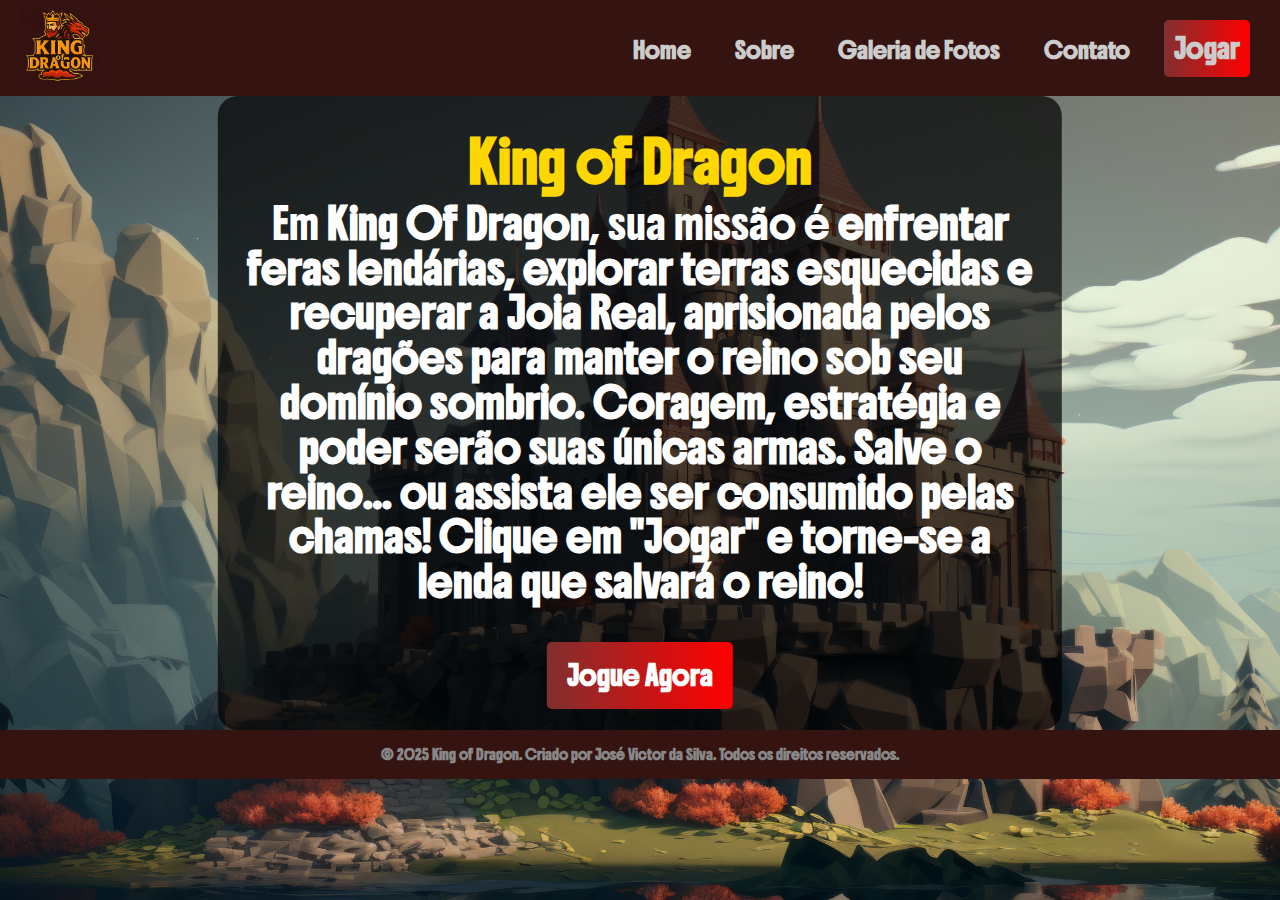
<file: index.html>
<!DOCTYPE html>
<html lang="pt-br">

<head>
    <meta charset="UTF-8">
    <meta name="viewport" content="width=device-width, initial-scale=1.0">
    <title>King of Dragon</title>

    <link href="imagens/logo-alto.png" rel="shortcut icon">

    <link rel="preconnect" href="https://fonts.googleapis.com">
    <link rel="preconnect" href="https://fonts.gstatic.com" crossorigin>
    <link
        href="https://fonts.googleapis.com/css2?family=Boldonse&family=Roboto:ital,wght@0,100..900;1,100..900&display=swap"
        rel="stylesheet">
    <link rel="stylesheet" href="css/all.min.css">
    <link rel="stylesheet" href="css/aos.css">
    <link rel="stylesheet" href="css/stylesite.css">



</head>

<body>
    <header class="header">
        <div class="header-mobile">
            <a href="index.html" title="Home" class="header-logo">
                <img src="imagens/Logo.jpeg" alt="King of Dragon">
            </a>
            <div class="header-menu">
                <i id="header-teste" class="fa-solid fa-bars"></i>
            </div>

            <nav class="header-nav">
                <ul>
                    <li>
                        <a href="index.html" title="Home">Home</a>

                    </li>
                    <li>
                        <a href="sobre.html" title="Sobre">Sobre</a>

                    </li>
                    <li>
                        <a href="galeria.html" title="Galeria de Fotos">Galeria de Fotos</a>

                    </li>
                    <li>
                        <a href="contato.html" title="Contato">Contato</a>

                    </li>
                    <li>
                        <a href="jogar.html" title="Jogar" class="btn">Jogar</a>

                    </li>
                </ul>
            </nav>
        </div>
        <div class="header-desktop">
            <a href="index.html" title="Home" class="header-logo">
                <img src="imagens/Logo.jpeg" alt="King of Dragon">
            </a>

            <nav class="header-nav">
                <ul>
                    <li>
                        <a href="index.html" title="Home">Home</a>

                    </li>
                    <li>
                        <a href="sobre.html" title="Sobre">Sobre</a>

                    </li>
                    <li>
                        <a href="galeria.html" title="Galeria de Fotos">Galeria de Fotos</a>

                    </li>
                    <li>
                        <a href="contato.html" title="Contato">Contato</a>

                    </li>
                    <li>
                        <a href="jogar.html" title="Jogar" class="btn">Jogar</a>

                    </li>
                </ul>
            </nav>
        </div>
    </header>

    <main>
        <section class="banner">

            <div class="intro-overlay">
                <h1 class="intro-title">King of Dragon</h1>
                <p class="intro-text">
                    Em <strong>King Of Dragon</strong>, sua missão é <strong>enfrentar feras lendárias, explorar terras
                        esquecidas e recuperar a Joia Real, aprisionada pelos dragões para
                        manter o reino sob seu domínio sombrio. Coragem, estratégia e poder serão suas únicas armas.
                        Salve o reino… ou assista ele ser consumido pelas chamas!
                        <strong>Clique em "Jogar" e torne-se a lenda que salvará o reino!</strong>
                </p>
                <p>
                    <a href="jogar.html" title="Jogue Agora" class="btn">
                        Jogue Agora
                    </a>
                </p>
            </div>
        </section>

    </main>
    <footer>

        &copy; 2025 King of Dragon. Criado por José Victor da Silva. Todos os direitos reservados.

    </footer>
    <script src="js/jquery-1.11.3.min.js"></script>
    <script src="js/aos.js"></script>
    <script>
        // INICIO NAVBAR
        const navbarIcon = document.getElementById("header-teste");
        const headerNav = document.querySelector(".header-nav");


        navbarIcon.addEventListener("click", function () {
            setTimeout(function () {
                headerNav.classList.toggle("active");
            }, 500)
        })

        window.addEventListener("resize", function () {
            if (window.innerWidth <= 480) {
                headerNav.classList.remove("active");
            }
        });
        // FIM NAVBAR
    </script>
    <script src="https://unpkg.com/aos@2.3.4/dist/aos.js"></script>

</body>


</html>
</file>
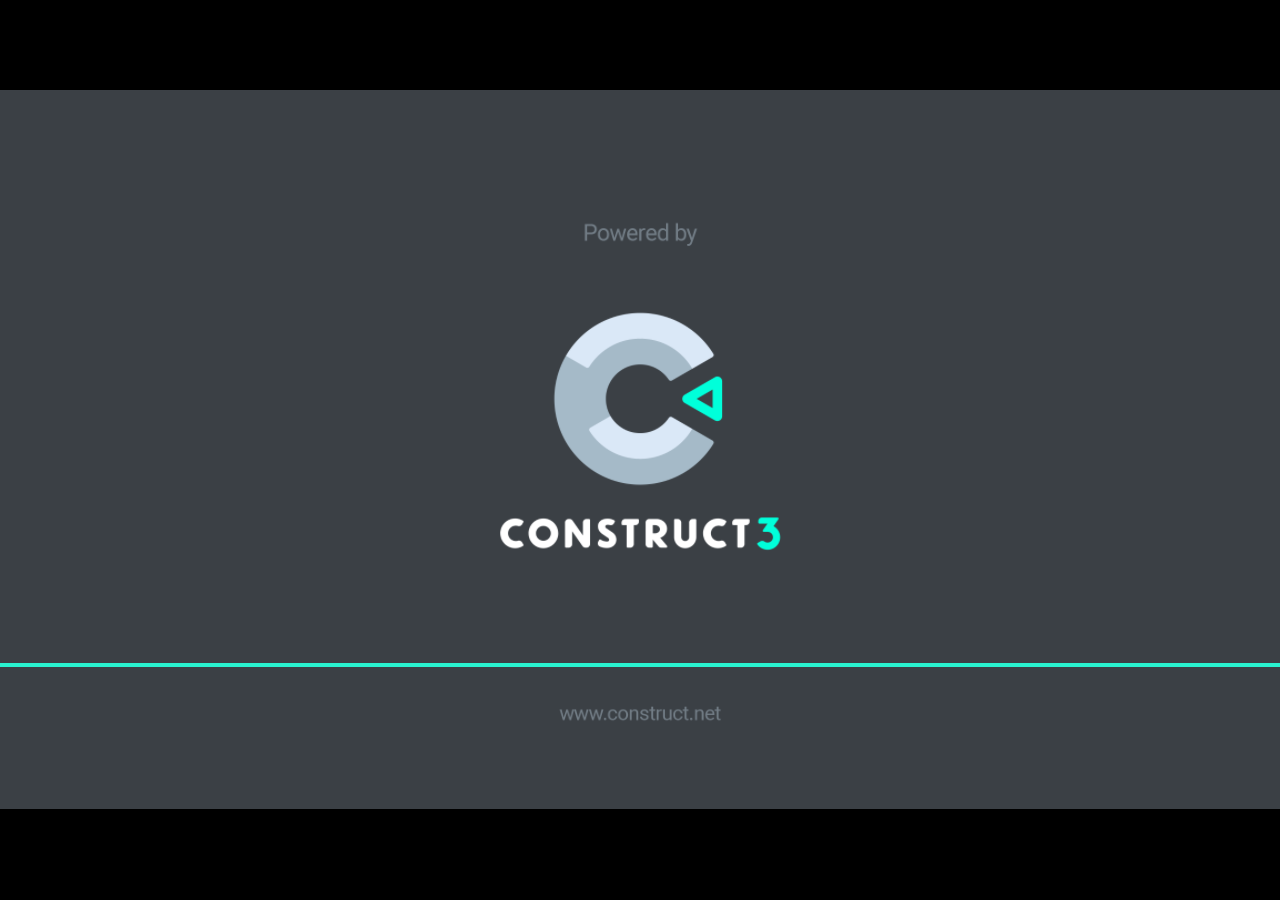
<file: KingofDragon/index.html>
<!DOCTYPE html>
<html>
<head>
    <meta charset="UTF-8">
	<title>KingofDragon</title>
	<meta name="viewport" content="width=device-width, initial-scale=1.0, maximum-scale=1.0, minimum-scale=1.0, user-scalable=no">
	
	<!-- Made with Construct, the game and app creator :: https://www.construct.net -->
	<meta name="generator" content="Scirra Construct">



	<link rel="manifest" href="appmanifest.json">
	<link rel="apple-touch-icon" sizes="128x128" href="icons/icon-128.png">
	<link rel="apple-touch-icon" sizes="256x256" href="icons/icon-256.png">
	<link rel="apple-touch-icon" sizes="512x512" href="icons/icon-512.png">
	<link rel="icon" type="image/png" href="icons/icon-512.png">

	<link rel="stylesheet" href="style.css">



</head> 
 
<body>

	

<script>
if (location.protocol.substr(0, 4) === "file")
{
	alert("Web exports won't work until you upload them. (When running on the file: protocol, browsers block many features from working for security reasons.)");
}
</script>
	
	<noscript>
		<div id="notSupportedWrap">
			<h2 id="notSupportedTitle">This content requires JavaScript</h2>
			<p class="notSupportedMessage">JavaScript appears to be disabled. Please enable it to view this content.</p>
		</div>
	</noscript>
	<script src="scripts/modernjscheck.js"></script>
	<script src="scripts/supportcheck.js"></script>
	<script src="scripts/offlineclient.js" type="module"></script>
	<script src="scripts/main.js" type="module"></script>
	<script src="scripts/register-sw.js" type="module"></script>

</body> 
</html>
</file>
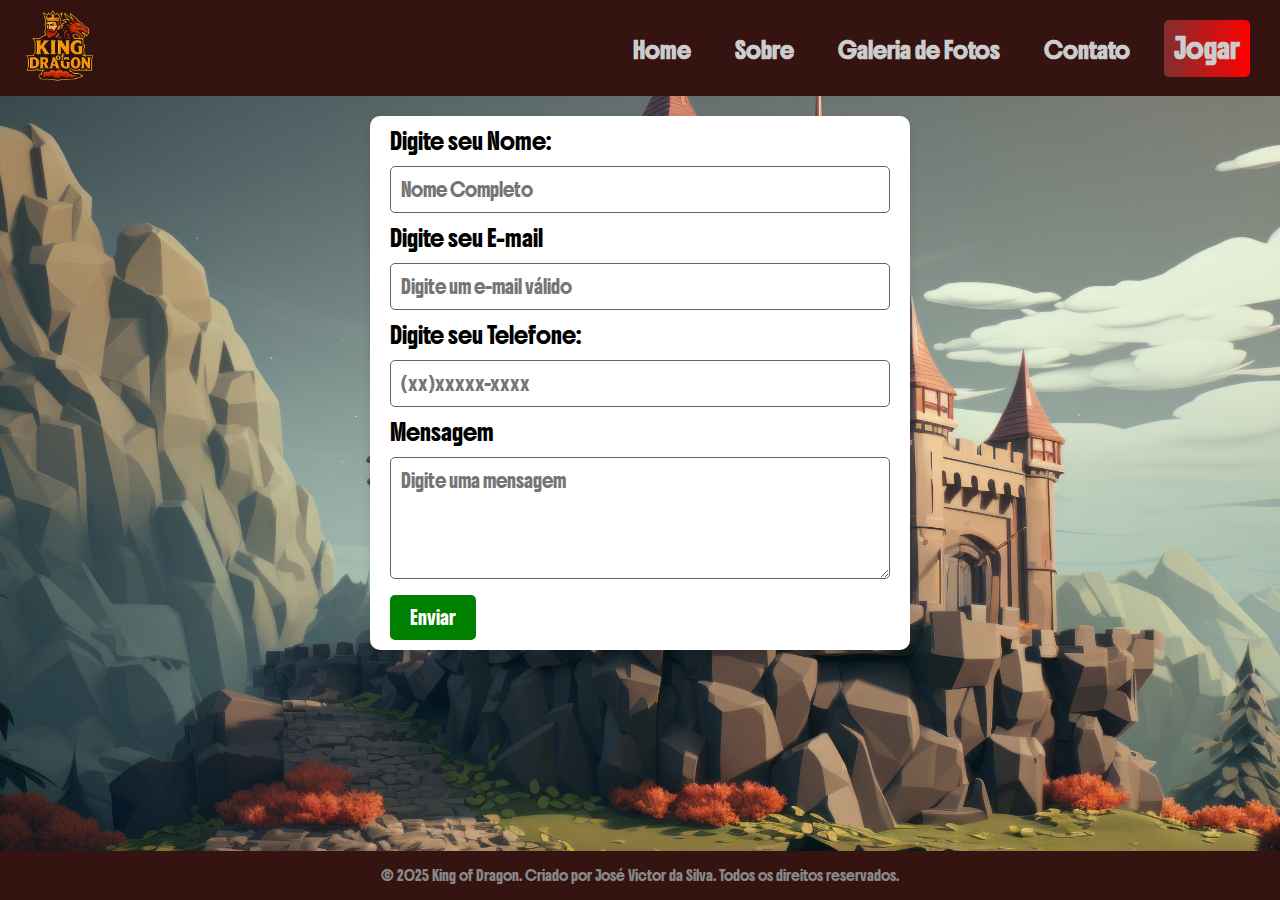
<file: contato.html>
<!DOCTYPE html>
<html lang="pt-br">

<head>
    <meta charset="UTF-8">
    <meta name="viewport" content="width=device-width, initial-scale=1.0">
    <title>King of Dragon</title>

    <link href="imagens/logo-alto.png" rel="shortcut icon">

    <link rel="preconnect" href="https://fonts.googleapis.com">
    <link rel="preconnect" href="https://fonts.gstatic.com" crossorigin>
    <link
        href="https://fonts.googleapis.com/css2?family=Boldonse&family=Roboto:ital,wght@0,100..900;1,100..900&display=swap"
        rel="stylesheet">
    <link rel="stylesheet" href="css/all.min.css">
    <link rel="stylesheet" href="css/aos.css">
    <link rel="stylesheet" href="css/stylesite.css">



</head>

<body>
    <header class="header">
        <div class="header-mobile">
            <a href="index.html" title="Home" class="header-logo">
                <img src="imagens/Logo.jpeg" alt="King of Dragon">
            </a>
            <div class="header-menu">
                <i id="header-teste" class="fa-solid fa-bars"></i>
            </div>

            <nav class="header-nav">
                <ul>
                    <li>
                        <a href="index.html" title="Home">Home</a>

                    </li>
                    <li>
                        <a href="sobre.html" title="Sobre">Sobre</a>

                    </li>
                    <li>
                        <a href="galeria.html" title="Galeria de Fotos">Galeria de Fotos</a>

                    </li>
                    <li>
                        <a href="contato.html" title="Contato">Contato</a>

                    </li>
                    <li>
                        <a href="jogar.html" title="Jogar" class="btn">Jogar</a>

                    </li>
                </ul>
            </nav>
        </div>
        <div class="header-desktop">
            <a href="index.html" title="Home" class="header-logo">
                <img src="imagens/Logo.jpeg" alt="King of Dragon">
            </a>

            <nav class="header-nav">
                <ul>
                    <li>
                        <a href="index.html" title="Home">Home</a>

                    </li>
                    <li>
                        <a href="sobre.html" title="Sobre">Sobre</a>

                    </li>
                    <li>
                        <a href="galeria.html" title="Galeria de Fotos">Galeria de Fotos</a>

                    </li>
                    <li>
                        <a href="contato.html" title="Contato">Contato</a>

                    </li>
                    <li>
                        <a href="jogar.html" title="Jogar" class="btn">Jogar</a>

                    </li>
                </ul>
            </nav>
        </div>
    </header>

    <body>
        <div class="form-container">

            <form name="form-cadastro" method="post" action="http://www.professorburnes.com.br/teste-form.php">
                <label for="nome">Digite seu Nome: </label>
                <input type="text" name="nome" id="nome" size="50" maxlength="40" placeholder="Nome Completo"
                    autocomplete="off" required class="Formularios">

                <label for="email">Digite seu E-mail</label>
                <input type="email" name="email" id="email" maxlength="50" placeholder="Digite um e-mail válido"
                    autocomplete="off" required class="Formularios" inputmode="email">

                <label for="telefone">Digite seu Telefone:</label>
                <input type="text" id="telefone" required autocomplete="off" placeholder="(xx)xxxxx-xxxx"
                    class="Formularios">

                <label for="mensagem">Mensagem</label>
                <textarea id="mensagem" name="mensagem" rows="4" required placeholder="Digite uma mensagem"
                    class="Formularios"></textarea>
                <br>
                <button type="submit" id="botao" class="btn-submit">
                    Enviar
                </button>
            </form>
        </div>

    </body>
    <script>
        document.getElementById('botao').onclick = function () {
            // Obtém os valores dos campos
            var nome = document.getElementById('nome').value;
            var email = document.getElementById('email').value;
            var telefone = document.getElementById('telefone').value;
            var mensagem = document.getElementById('mensagem').value;

            // Verifica se todos os campos estão vazios
            if (nome == "" && email == "" && telefone == "" && mensagem == "") {
                alert("Por favor, preencha todos os campos");
            } else {
                if (nome == "") {
                    alert("Informe o nome");
                }

                if (email == "") {
                    alert("Informe o email");
                } else {
                    // Validação de formato de e-mail
                    var emailValido = /^[^\s@]+@[^\s@]+\.[^\s@]+$/;
                    if (!emailValido.test(email)) {
                        alert("Informe um e-mail válido");
                        return; // Interrompe a execução se o e-mail for inválido
                    }
                }

                if (telefone == "") {
                    alert("Informe o telefone");
                }

                if (mensagem == "") {
                    alert("Informe uma mensagem");
                }
            }

            // Verifica se todos os campos estão preenchidos corretamente
            if (
                nome !== "" &&
                email !== "" &&
                /^[^\s@]+@[^\s@]+\.[^\s@]+$/.test(email) &&
                telefone !== "" &&
                mensagem !== ""
            ) {
                alert("Contato enviado com sucesso!");
            }
        }

    </script>

    <footer>
        &copy; 2025 King of Dragon. Criado por José Victor da Silva. Todos os direitos reservados.
    </footer>
    <script src="js/jquery-1.11.3.min.js"></script>
    <script src="js/aos.js"></script>
    <script>
        // INICIO NAVBAR
        const navbarIcon = document.getElementById("header-teste");
        const headerNav = document.querySelector(".header-nav");


        navbarIcon.addEventListener("click", function () {
            setTimeout(function () {
                headerNav.classList.toggle("active");
            }, 500)
        })

        window.addEventListener("resize", function () {
            if (window.innerWidth <= 480) {
                headerNav.classList.remove("active");
            }
        });
        // FIM NAVBAR
    </script>
    <script src="https://unpkg.com/aos@2.3.4/dist/aos.js"></script>
</body>


</html>
</file>
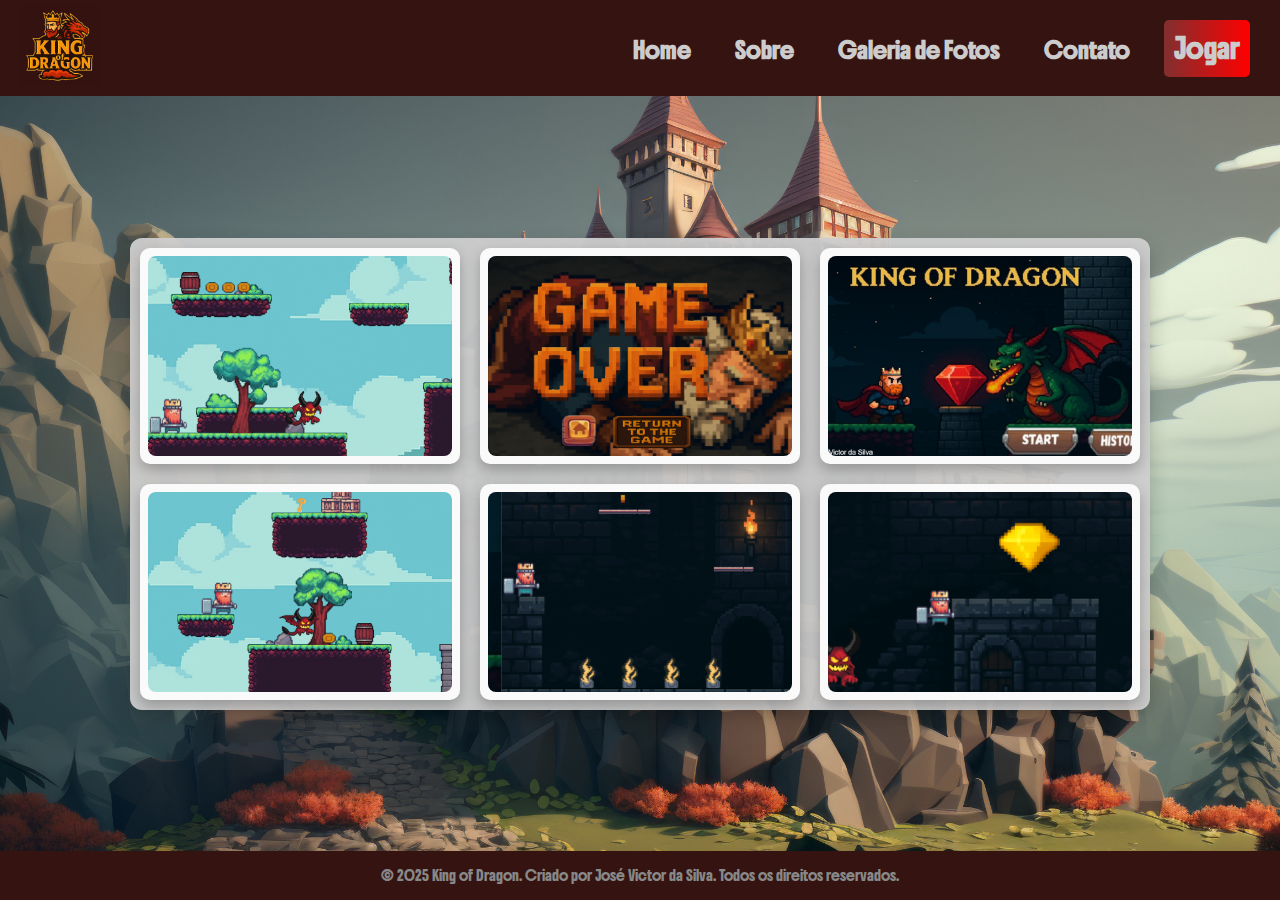
<file: galeria.html>
<!DOCTYPE html>
<html lang="pt-br">

<head>
    <meta charset="UTF-8">
    <meta name="viewport" content="width=device-width, initial-scale=1.0">
    <title>King of Dragon</title>

    <link href="imagens/logo-alto.png" rel="shortcut icon">

    <link rel="preconnect" href="https://fonts.googleapis.com">
    <link rel="preconnect" href="https://fonts.gstatic.com" crossorigin>
    <link
        href="https://fonts.googleapis.com/css2?family=Boldonse&family=Roboto:ital,wght@0,100..900;1,100..900&display=swap"
        rel="stylesheet">
    <link rel="stylesheet" href="css/all.min.css">
    <link rel="stylesheet" href="css/aos.css">
    <link rel="stylesheet" href="css/stylesite.css">


</head>

<body>
    <header class="header">
        <div class="header-mobile">
            <a href="index.html" title="Home" class="header-logo">
                <img src="imagens/Logo.jpeg" alt="King of Dragon">
            </a>
            <div class="header-menu">
                <i id="header-teste" class="fa-solid fa-bars"></i>
            </div>

            <nav class="header-nav">
                <ul>
                    <li>
                        <a href="index.html" title="Home">Home</a>

                    </li>
                    <li>
                        <a href="sobre.html" title="Sobre">Sobre</a>

                    </li>
                    <li>
                        <a href="galeria.html" title="Galeria de Fotos">Galeria de Fotos</a>

                    </li>
                    <li>
                        <a href="contato.html" title="Contato">Contato</a>

                    </li>
                    <li>
                        <a href="jogar.html" title="Jogar" class="btn">Jogar</a>

                    </li>
                </ul>
            </nav>
        </div>
        <div class="header-desktop">
            <a href="index.html" title="Home" class="header-logo">
                <img src="imagens/Logo.jpeg" alt="King of Dragon">
            </a>

            <nav class="header-nav">
                <ul>
                    <li>
                        <a href="index.html" title="Home">Home</a>

                    </li>
                    <li>
                        <a href="sobre.html" title="Sobre">Sobre</a>

                    </li>
                    <li>
                        <a href="galeria.html" title="Galeria de Fotos">Galeria de Fotos</a>

                    </li>
                    <li>
                        <a href="contato.html" title="Contato">Contato</a>

                    </li>
                    <li>
                        <a href="jogar.html" title="Jogar" class="btn">Jogar</a>

                    </li>
                </ul>
            </nav>
        </div>
    </header>


    <div class="container">

        <div class="galeria">
            <div class="foto"><img src="imagens/img1.png" alt="Foto 1"></div>
            <div class="foto"><img src="imagens/img2.png" alt="Foto 2"></div>
            <div class="foto"><img src="imagens/img3.png" alt="Foto 3"></div>
            <div class="foto"><img src="imagens/img4.png" alt="Foto 4"></div>
            <div class="foto"><img src="imagens/img5.png" alt="Foto 5"></div>
            <div class="foto"><img src="imagens/img6.png" alt="Foto 6"></div>
        </div>
    </div>

    <footer>
        &copy; 2025 King of Dragon. Criado por José Victor da Silva. Todos os direitos reservados.
    </footer>
    <script src="js/jquery-1.11.3.min.js"></script>
    <script src="js/aos.js"></script>
    <script>
        // INICIO NAVBAR
        const navbarIcon = document.getElementById("header-teste");
        const headerNav = document.querySelector(".header-nav");


        navbarIcon.addEventListener("click", function () {
            setTimeout(function () {
                headerNav.classList.toggle("active");
            }, 500)
        })

        window.addEventListener("resize", function () {
            if (window.innerWidth <= 480) {
                headerNav.classList.remove("active");
            }
        });
        // FIM NAVBAR
    </script>
    <script src="https://unpkg.com/aos@2.3.4/dist/aos.js"></script>
</body>


</html>
</file>
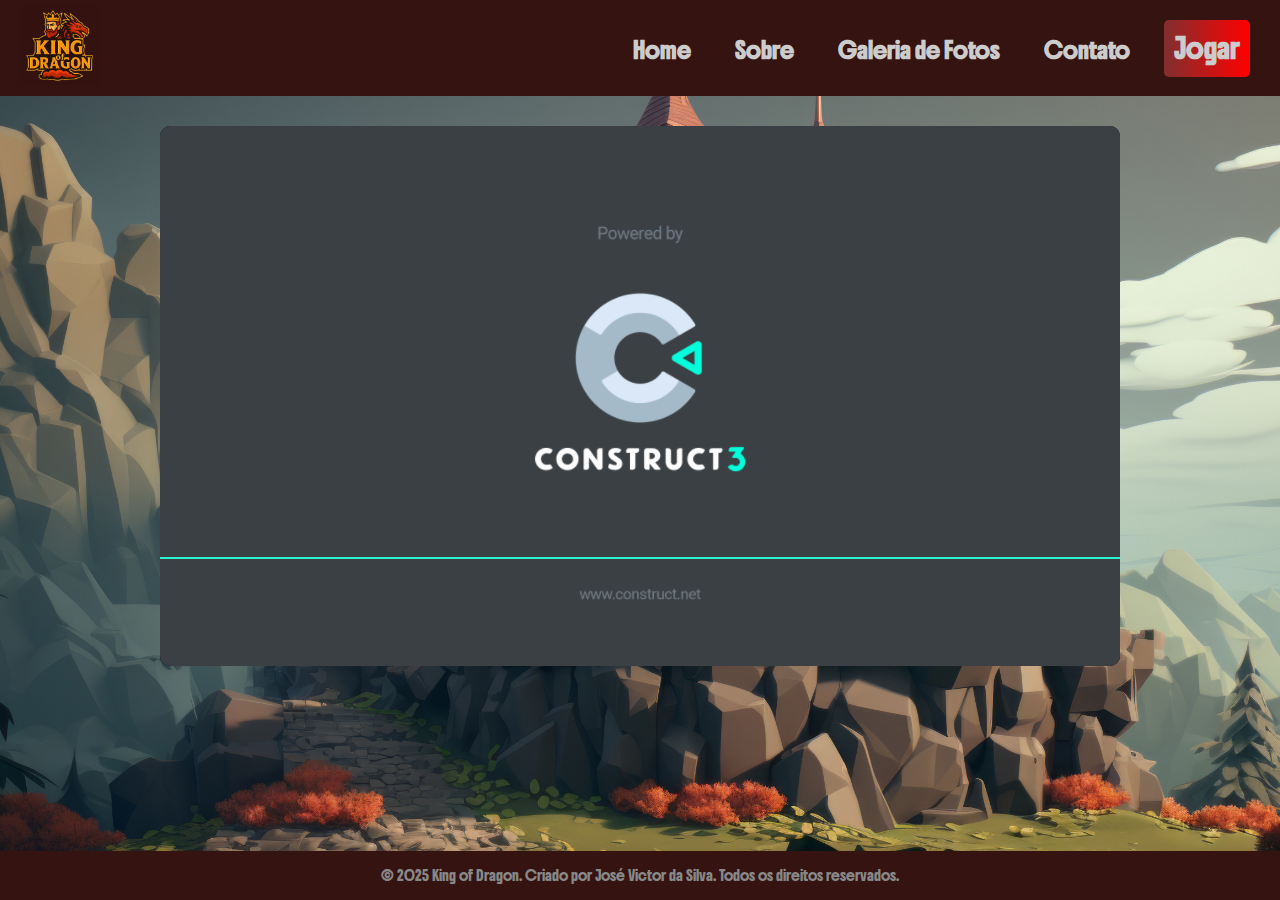
<file: jogar.html>
<!DOCTYPE html>
<html lang="pt-br">

<head>
    <meta charset="UTF-8">
    <meta name="viewport" content="width=device-width, initial-scale=1.0">
    <title>King of Dragon</title>

    <link href="imagens/logo-alto.png" rel="shortcut icon">

    <link rel="preconnect" href="https://fonts.googleapis.com">
    <link rel="preconnect" href="https://fonts.gstatic.com" crossorigin>
    <link
        href="https://fonts.googleapis.com/css2?family=Boldonse&family=Roboto:ital,wght@0,100..900;1,100..900&display=swap"
        rel="stylesheet">
    <link rel="stylesheet" href="css/all.min.css">
    <link rel="stylesheet" href="css/aos.css">
    <link rel="stylesheet" href="css/stylesite.css">



</head>





<body>
    <header class="header">
        <div class="header-mobile">
            <a href="index.html" title="Home" class="header-logo">
                <img src="imagens/Logo.jpeg" alt="King of Dragon">
            </a>
            <div class="header-menu">
                <i id="header-teste" class="fa-solid fa-bars"></i>
            </div>

            <nav class="header-nav">
                <ul>
                    <li>
                        <a href="index.html" title="Home">Home</a>

                    </li>
                    <li>
                        <a href="sobre.html" title="Sobre">Sobre</a>

                    </li>
                    <li>
                        <a href="galeria.html" title="Galeria de Fotos">Galeria de Fotos</a>

                    </li>
                    <li>
                        <a href="contato.html" title="Contato">Contato</a>

                    </li>
                    <li>
                        <a href="jogar.html" title="Jogar" class="btn">Jogar</a>

                    </li>
                </ul>
            </nav>
        </div>
        <div class="header-desktop">
            <a href="index.html" title="Home" class="header-logo">
                <img src="imagens/Logo.jpeg" alt="King of Dragon">
            </a>

            <nav class="header-nav">
                <ul>
                    <li>
                        <a href="index.html" title="Home">Home</a>

                    </li>
                    <li>
                        <a href="sobre.html" title="Sobre">Sobre</a>

                    </li>
                    <li>
                        <a href="galeria.html" title="Galeria de Fotos">Galeria de Fotos</a>

                    </li>
                    <li>
                        <a href="contato.html" title="Contato">Contato</a>

                    </li>
                    <li>
                        <a href="jogar.html" title="Jogar" class="btn">Jogar</a>

                    </li>
                </ul>
            </nav>
        </div>
    </header>
    <main class="jogo">

        <div class="mobile-warning">
            ⚠️ Este jogo só pode ser jogado em computadores.
            Acesse pelo PC para jogar!
        </div>


        <div class="jogo-container">
            <iframe src="KingofDragon/index.html" width="960" height="540" style="border: none;"></iframe>
        </div>
    </main>



    <footer>
        &copy; 2025 King of Dragon. Criado por José Victor da Silva. Todos os direitos reservados.
    </footer>
    <script src="js/jquery-1.11.3.min.js"></script>
    <script src="js/aos.js"></script>
    <script>
        // INICIO NAVBAR
        const navbarIcon = document.getElementById("header-teste");
        const headerNav = document.querySelector(".header-nav");


        navbarIcon.addEventListener("click", function () {
            setTimeout(function () {
                headerNav.classList.toggle("active");
            }, 500)
        })

        window.addEventListener("resize", function () {
            if (window.innerWidth <= 480) {
                headerNav.classList.remove("active");
            }
        });
        // FIM NAVBAR
    </script>
    <script src="https://unpkg.com/aos@2.3.4/dist/aos.js"></script>

</body>


</html>
</file>
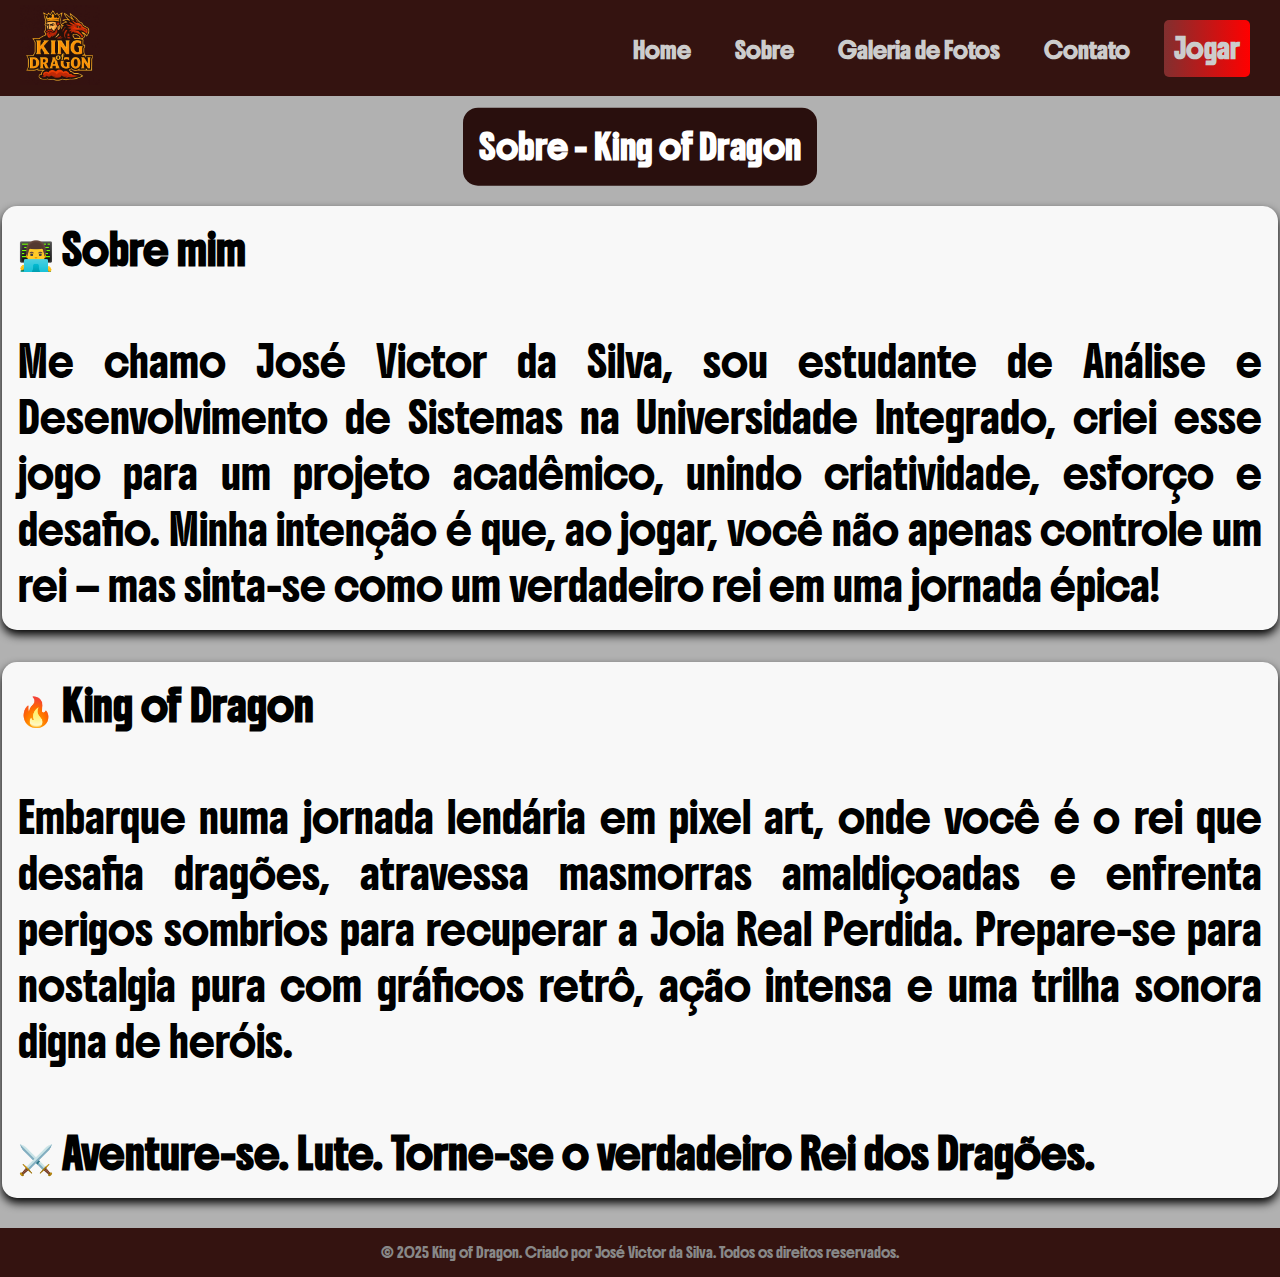
<file: sobre.html>
<!DOCTYPE html>
<html lang="pt-br">

<head>
    <meta charset="UTF-8">
    <meta name="viewport" content="width=device-width, initial-scale=1.0">
    <title>King of Dragon</title>

    <link href="imagens/logo-alto.png" rel="shortcut icon">

    <link rel="preconnect" href="https://fonts.googleapis.com">
    <link rel="preconnect" href="https://fonts.gstatic.com" crossorigin>
    <link
        href="https://fonts.googleapis.com/css2?family=Boldonse&family=Roboto:ital,wght@0,100..900;1,100..900&display=swap"
        rel="stylesheet">
    <link rel="stylesheet" href="css/all.min.css">
    <link rel="stylesheet" href="css/aos.css">
    <link rel="stylesheet" href="css/stylesite.css">


</head>

<body>
    <header class="header">
        <div class="header-mobile">
            <a href="index.html" title="Home" class="header-logo">
                <img src="imagens/Logo.jpeg" alt="King of Dragon">
            </a>
            <div class="header-menu">
                <i id="header-teste" class="fa-solid fa-bars"></i>
            </div>

            <nav class="header-nav">
                <ul>
                    <li>
                        <a href="index.html" title="Home">Home</a>

                    </li>
                    <li>
                        <a href="sobre.html" title="Sobre">Sobre</a>

                    </li>
                    <li>
                        <a href="galeria.html" title="Galeria de Fotos">Galeria de Fotos</a>

                    </li>
                    <li>
                        <a href="contato.html" title="Contato">Contato</a>

                    </li>
                    <li>
                        <a href="jogar.html" title="Jogar" class="btn">Jogar</a>

                    </li>
                </ul>
            </nav>
        </div>
        <div class="header-desktop">
            <a href="index.html" title="Home" class="header-logo">
                <img src="imagens/Logo.jpeg" alt="King of Dragon">
            </a>

            <nav class="header-nav">
                <ul>
                    <li>
                        <a href="index.html" title="Home">Home</a>

                    </li>
                    <li>
                        <a href="sobre.html" title="Sobre">Sobre</a>

                    </li>
                    <li>
                        <a href="galeria.html" title="Galeria de Fotos">Galeria de Fotos</a>

                    </li>
                    <li>
                        <a href="contato.html" title="Contato">Contato</a>

                    </li>
                    <li>
                        <a href="jogar.html" title="Jogar" class="btn">Jogar</a>

                    </li>
                </ul>
            </nav>
        </div>
    </header>

    <main>

        <section class="sobre">
            <div class="container">
                <h2> Sobre - King of Dragon </h2>
                <p>
                    <strong>👨‍💻 Sobre mim </strong> <br><br>
                    Me chamo José Victor da Silva, sou estudante de Análise e Desenvolvimento de Sistemas na
                    Universidade Integrado, criei esse jogo para um projeto acadêmico, unindo criatividade, esforço e
                    desafio. Minha intenção é que, ao jogar, você não apenas controle um rei — mas sinta-se como um
                    verdadeiro rei em uma jornada épica!
                </p>
                <p>
                    <strong>🔥 King of Dragon </strong> <br><br>
                    Embarque numa jornada lendária em pixel art, onde você é o rei que desafia dragões, atravessa
                    masmorras amaldiçoadas e enfrenta perigos sombrios para recuperar a Joia Real Perdida.
                    Prepare-se para nostalgia pura com gráficos retrô, ação intensa e uma trilha sonora digna de heróis.
                    <br><br>
                    <strong>⚔️ Aventure-se. Lute. Torne-se o verdadeiro Rei dos Dragões.</strong>
                </p>

            </div>

        </section>

    </main>
    <footer>
        &copy; 2025 King of Dragon. Criado por José Victor da Silva. Todos os direitos reservados.
    </footer>
    <script src="js/jquery-1.11.3.min.js"></script>
    <script src="js/aos.js"></script>
    <script>
        // INICIO NAVBAR
        const navbarIcon = document.getElementById("header-teste");
        const headerNav = document.querySelector(".header-nav");


        navbarIcon.addEventListener("click", function () {
            setTimeout(function () {
                headerNav.classList.toggle("active");
            }, 500)
        })

        window.addEventListener("resize", function () {
            if (window.innerWidth <= 480) {
                headerNav.classList.remove("active");
            }
        });
        // FIM NAVBAR
    </script>
</body>


</html>
</file>
<file: css/stylesite.css>
* {
    margin: 0;
    padding: 0;
    font-family: Boldonse;
}


/*----------Header-------------------*/

.header-mobile .header-nav {
    display: none;
}

.header-mobile .header-nav.active {
    display: block;
}

header {
    .header-mobile {
        display: flex;
        justify-content: space-between;
        align-items: center;
        background-color: #341310;
        padding: 5px 20px;


        .header-nav {
            width: 95%;
            background-color: #341310;
            text-align: center;
            font-family: Boldonse;
            text-transform: uppercase;
            border-top: 1px solid white;
            position: absolute;
            top: 80px;
            right: 5px;
            z-index: 5;

            ul {
                list-style: none;
                margin: 0;
                padding: 0;

                li {
                    padding: 10px;

                    a {
                        color: #ccc;
                        text-decoration: none;
                        font-weight: bold;
                    }
                }
            }

        }
    }
}

.header-desktop {
    display: none;
}


.header-logo {
    img {
        width: 70px;
    }
}

.header-menu {
    i {
        border: 1px solid white;
        border-radius: 5px;
        color: white;
        cursor: pointer;
        padding: 10px;
    }

}




main {


    .intro-overlay {
        position: relative;
        left: 50%;
        transform: translate(-50%, 5%);
        background: rgba(0, 0, 0, 0.7);
        padding: 1.7rem;
        border-radius: 20px;
        color: white;
        width: 80%;
        height: 55%;
        font-size: 1.2rem;
        text-align: center;
        margin-bottom: 100px;

    }

    .intro-title {
        font-size: 1.8rem;
        color: gold;
        margin-bottom: 0.1rem;
    }

    .intro-text {
        font-size: 1rem;
        line-height: 2;
        margin-bottom: 20px;
    }



}


.btn {
    background: linear-gradient(to right, rgb(129, 47, 47), rgb(255, 0, 0));
    color: white;
    padding: 10px;
    text-decoration: none;
    border-radius: 5px;
    display: inline-block;
}

.btn:hover {
    background: linear-gradient(to left, rgb(129, 47, 47), rgb(255, 0, 0));
}

.flex {
    display: flex;

    .col {
        text-align: center;

    }
}

/*--------Sobre------------------------*/
.sobre {
    background-color: #b1b1b1;
    min-height: 100vh;
    width: 100%;
    display: flex;

    h2 {

        font-family: boldonse;
        text-align: center;
        color: white;
        transform: translate(0%, 10%);
        background: rgb(41, 15, 13, 2);
        padding: 1rem;
        max-width: 500px;
        border-radius: 15px;
        margin-bottom: 30px;
        font-size: 1.3rem;

    }



    .container {


        p {
            font-family: boldonse;
            margin: 2px;
            text-align: justify;
            padding: 1rem;
            background: rgb(248, 248, 248);
            border-radius: 15px;
            margin-bottom: 30px;
            box-shadow: 0px 5px 10px;
        }
    }

}

/*-----Galeria de Fotos-------------------*/
body {
    background-image: url("../imagens/TelaSite.jpg");
    background-size: cover;
    background-position: center;
    margin: 0;
    padding: 0;

}

.container {
    display: flex;
    flex-direction: column;
    align-items: center;
    justify-content: center;
    height: 100%;
}

.galeria {
    display: grid;
    grid-template-columns: repeat(2, 1fr);
    gap: 15px;
    width: 80%;
    padding: 20px;
    margin: 0 auto;
    background-color: rgba(206, 205, 205, 0.95);
    border-radius: 12px;
    box-shadow: 0 8px 20px rgba(0, 0, 0, 0.2);

}

.galeria div {
    height: 150px;
}

.foto {

    background-color: #fafafa;
    padding: 8px;
    border-radius: 10px;
    box-shadow: 0 6px 14px rgba(0, 0, 0, 0.25);
    overflow: hidden;
    transition: transform 0.3s ease;

}

.foto img {
    max-height: 200px;
    width: 100%;
    height: 100%;
    object-fit: cover;
    transition: transform 0.3s ease;


}

.foto img:hover {
    transform: scale(1.1);
}

/*---------------Contato----------------*/

html,
body {
    height: 100%;
    margin: 0;
    padding: 0;
    display: flex;
    flex-direction: column;
}

.form-container {
    background-color: #fff;
    padding: 10px 20px;
    border-radius: 10px;
    box-shadow: 0 4px 10px rgba(0, 0, 0, 0.1);
    max-width: 300px;
    margin: 50px auto 0 auto;

}


label {
    font-family: Boldonse;
}

.Formularios {
    width: 100%;
    padding: 10px;
    box-sizing: border-box;
    border: 1px solid #636363;
    border-radius: 5px;
}

.Formularios:focus {
    background: lightyellow
}

label,
.Formularios {
    margin: 10px 0;
}

.btn-submit {
    padding: 10px 20px;
    border: none;
    border-radius: 5px;
    color: white;

}

.btn-submit {
    background: green;
}

/*---------Jogo----------------*/
.jogo {
    display: flex;
    padding: 0px 10px;
    align-items: center;
    justify-content: center;
    margin: 250px auto 0;
}

.jogo-container {
    display: none;
}

.mobile-warning {
    display: block;
    backdrop-filter: blur(4px);
    text-align: center;
    font-size: 1.5rem;
    padding: 5px 5px;
    max-width: 85%;
    color: white;
    box-shadow: 0px 4px 10px black;
    border-radius: 10px;
    font-weight: bold;

}

/*----Rodapé-------------------------*/

footer {
    margin-top: auto;
    padding: 5px 1px;
    background-color: #341310;
    text-align: center;
    font-size: 10px;
    color: #888;


}



/*Regras para telas maiores que 480px*/
@media (min-width: 480px) {

    .header {
        width: 100%;

        .header-mobile {
            display: none;
        }

        .header-desktop {
            display: flex;
            justify-content: space-between;
            align-items: center;
            background-color: #341310;
            padding: 5px 20px;


            ul {
                list-style: none;
                margin: 0;
                padding: 0;

                li {
                    padding: 10px;


                    a {
                        color: #ccc;
                        text-decoration: none;
                        font-weight: bold;
                    }
                }
            }
        }


        .header-logo {
            img {
                width: 80px;
            }
        }

        .header-nav {
            display: block;
            border: 0;

            ul {


                li {

                    display: inline-block;

                    a {
                        padding: 10px;
                        display: block;

                        a:hover {
                            color: white;
                        }

                    }
                }
            }
        }
    }


    main .intro-overlay {
        width: 790px;
        transform: translate(-50%, -0%);
        height: 580px;
        position: relative;
        font-size: 2.5rem;
        margin-bottom: auto;

    }

    main .intro-title {
        font-size: 2.5rem;
    }

    main .intro-text {
        font-size: 1.8rem;
        line-height: 2.8rem;
    }

    .btn {
        font-size: 1.2rem;
        padding: 15px 20px;
    }

    /*-----------------Sobre-------------------------------*/
    .sobre {
        h2 {
            transform: translate(0%, 15%);
            font-size: 1.5rem;
        }


        p {
            font-size: 1.8rem;

        }
    }

    /*-----------------Galeria de Fotos--------------------------*/
    .galeria {
        display: grid;
        grid-template-columns: repeat(3, 1fr);
        gap: 20px;
        max-width: 1000px;
        margin: 0 auto;
        padding: 10px 10px;

    }

    .galeria img {
        width: 100%;
        height: 100%;
        object-fit: cover;
        display: block;
        border-radius: 8px;

    }

    .galeria div {
        height: 200px;

    }

    /*------Contato---------------*/
    .form-container {
        max-width: 500px;
        margin: 0 auto;
        margin-top: 20px;


    }

    h1 {
        font-size: 2rem;
    }

    /*-------Jogo------------------*/

    .jogo-container {
        display: block;

        iframe {
            max-width: 960px;
            margin: -220px auto;
            border-radius: 10px;
            width: 100%;
            aspect-ratio: 16 / 9;
            border: none;
        }

    }

    .mobile-warning {
        display: none;
    }

    footer {
        padding: 15px 0;
        top: 0;
        margin-top: auto;
    }
}
</file>
<file: KingofDragon/style.css>
html, body {
	padding: 0;
	margin: 0;
	overflow: hidden;
	height: 100%;
}

body {
	background: #000000;
	color: white;
}

html, body, canvas {
	touch-action-delay: none;
	touch-action: none;
}

canvas, .c3htmlwrap {
	position: absolute;
}

.c3htmlwrap {
	contain: strict;
}

.c3overlay {
	pointer-events: none;
}

.c3htmlwrap[interactive] > * {
	pointer-events: auto;
}

/* HACK - work around elements being selectable only in iOS WKWebView for some reason */
html[ioswebview] .c3htmlwrap,
html[ioswebview] canvas {
	-webkit-user-select: none;
	user-select: none;
}

html[ioswebview] .c3htmlwrap > * {
	-webkit-user-select: auto;
	user-select: auto;
}

#notSupportedWrap {
	margin: 2em auto 1em auto;
	width: 75%;
	max-width: 45em;
	border: 2px solid #aaa;
	border-radius: 1em;
	padding: 2em;
	background-color: #f0f0f0;
	font-family: "Segoe UI", Frutiger, "Frutiger Linotype", "Dejavu Sans", "Helvetica Neue", Arial, sans-serif;
	color: black;
}

#notSupportedTitle {
	font-size: 1.8em;
}

.notSupportedMessage {
	font-size: 1.2em;
}

.notSupportedMessage em {
	color: #888;
}

/* bbcode styles */
.bbCodeH1 {
	font-size: 2em;
	font-weight: bold;
}

.bbCodeH2 {
	font-size: 1.5em;
	font-weight: bold;
}

.bbCodeH3 {
	font-size: 1.25em;
	font-weight: bold;
}

.bbCodeH4 {
	font-size: 1.1em;
	font-weight: bold;
}

.bbCodeItem::before {
	content: " • ";
}

/* For text icons converted to HTML: size the height to the line height
   preserving the aspect ratio. Also add position: relative as that allows
   just adding a 'top' style for the iconoffsety style. */
.c3-text-icon {
	height: 1em;
	width: auto;
	position: relative;
}

/* screen reader text */
.c3-screen-reader-text {
	position: absolute;
	width: 1px;
    height: 1px;
    overflow: hidden;
    clip: rect(1px, 1px, 1px, 1px);
}
</file>
